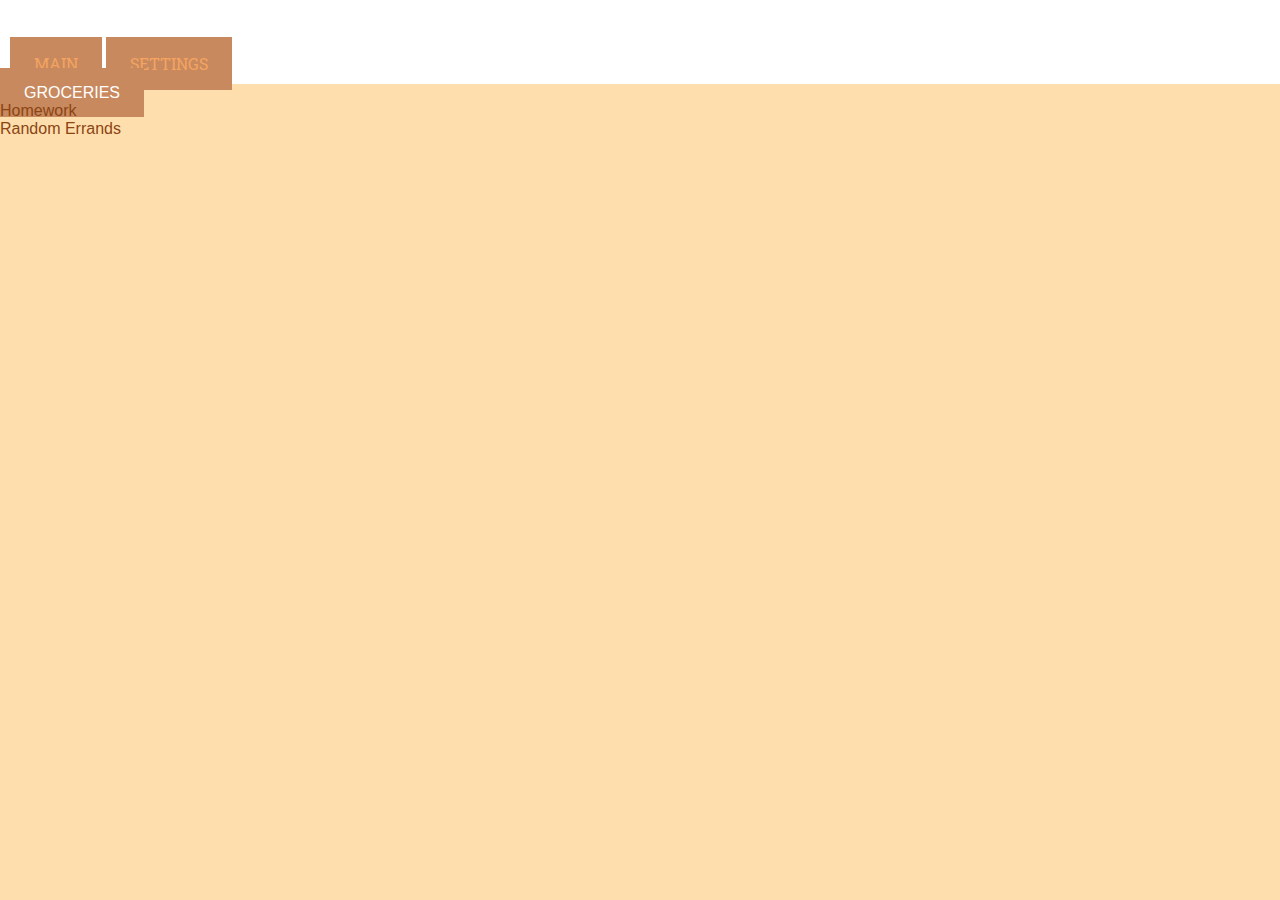
<file: index.html>
<!DOCTYPE html>
<html>
	<head>
	<title>ToDo App</title>
		<meta charset="UTF-8">
	<!-- styles -->
	<link rel = "stylesheet" type ="text/css" href="style.css">
	<!-- fonts -->
	<link href="https://fonts.googleapis.com/css?family=Roboto|Roboto+Slab"
	rel="stylesheet">


	</head>
	<body>
		<header>
			<h1> My ToDo Lists</h1>
			<nav>
				<a href ="index.html"> main</a> 
				<a href = "settings.html"> settings</a>
			</nav>
		</header>
		<div id = "todo-lists">
			<div class = "list">
				<a href ="list.html">Groceries</a>
			</div>
			<div class = "list">
				Homework
			</div>
			<div class = "list">
				Random Errands
			</div>
		</div>
	</body>
</html>
</file>
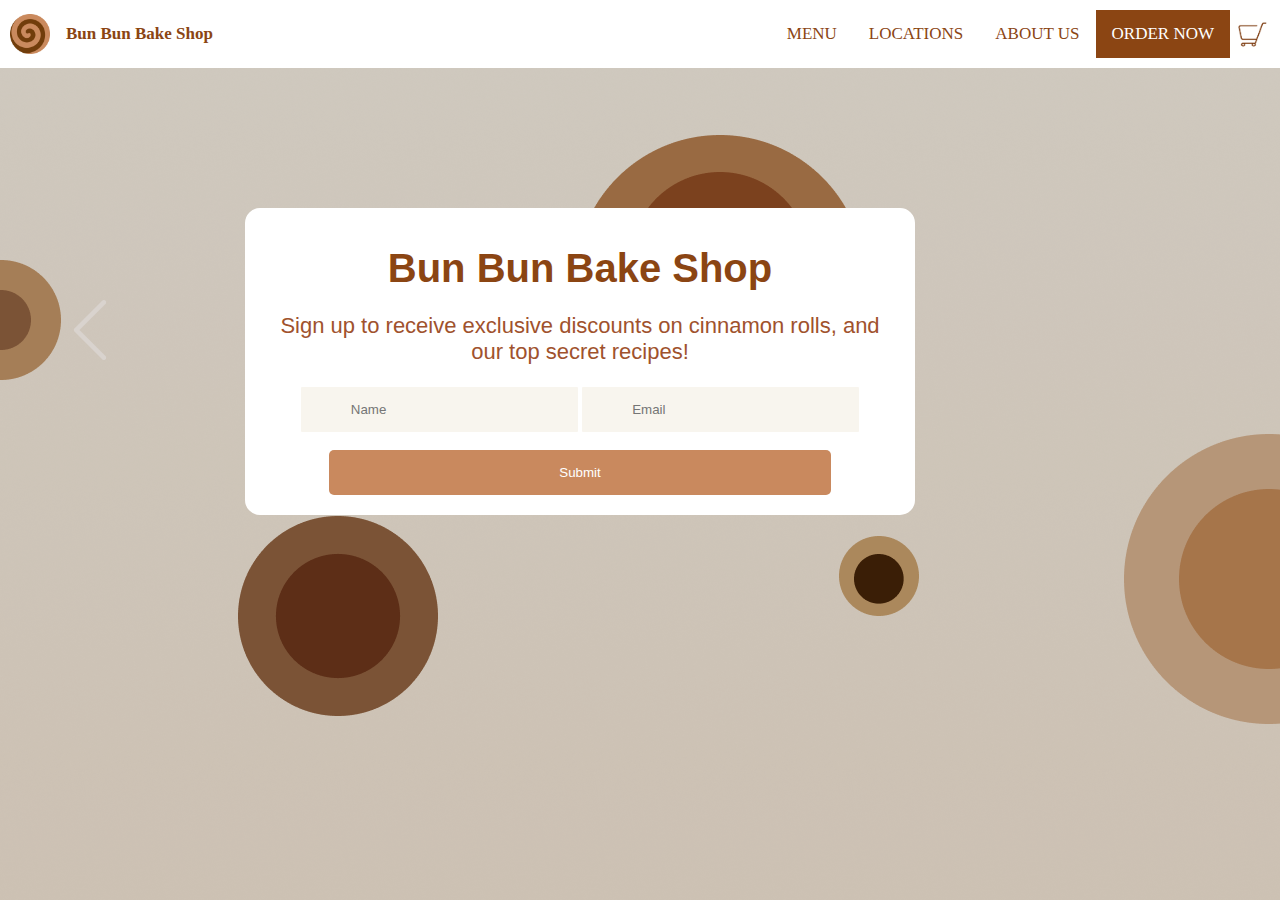
<file: Discounts.html>
<!DOCTYPE html>
<html>
	<head>
	<title>Bun Bun Bake Shop</title>
		<meta charset="UTF-8">
	<!-- styles -->
	<link rel = "stylesheet" type ="text/css" href="style.css">
	<script type="text/javascript" src="main.js"></script>
	<!-- fonts -->
	<link href="https://fonts.googleapis.com/css?family=Roboto"
	rel="stylesheet">


	</head>
	<body class="home">
		<header>
			<!-- Navigation Bar -->

			<div class="topnav">	
				<div>
					<img src="logo.png" alt="brand" onclick="window.location.href='HomePage.html';">
					<span class="stylish">Bun Bun Bake Shop</span>
				</div>

				<div class ="things">		
					<a href="MenuPage.html">Menu</a>
					<a href="LocationPage.html">Locations</a>
					<a href="#aboutus">About Us </a>
					<a class="active" href="#home">Order Now</a>
					<img src="cart.png" alt="sh" onclick="window.location.href='ShoppingCart.html';">
				</div>	
			</div>

		</header>
			
			<!-- Cinnamon Roll Image + Site Description -->

			<div id = "box5">
				<div class="square2">
					<br>
					<h1 class="words">Bun Bun Bake Shop </h1>
                    <h3 class="words_light">Sign up to receive exclusive discounts on cinnamon rolls, and our top secret recipes!</h3>
                    
                    <div class="flex-vertical-container">
                        <input type="text" class ="input1" placeholder="Name" name="fname">
                        <input type="text" class ="input1" placeholder="Email" name="lname">
                    </div>
    
                    <br>
					<button type="button" onclick="window.location.href='HomePage.html';" class = "discount_button">Submit</button>

				</div>
			</div>

	</body>
</html>
</file>
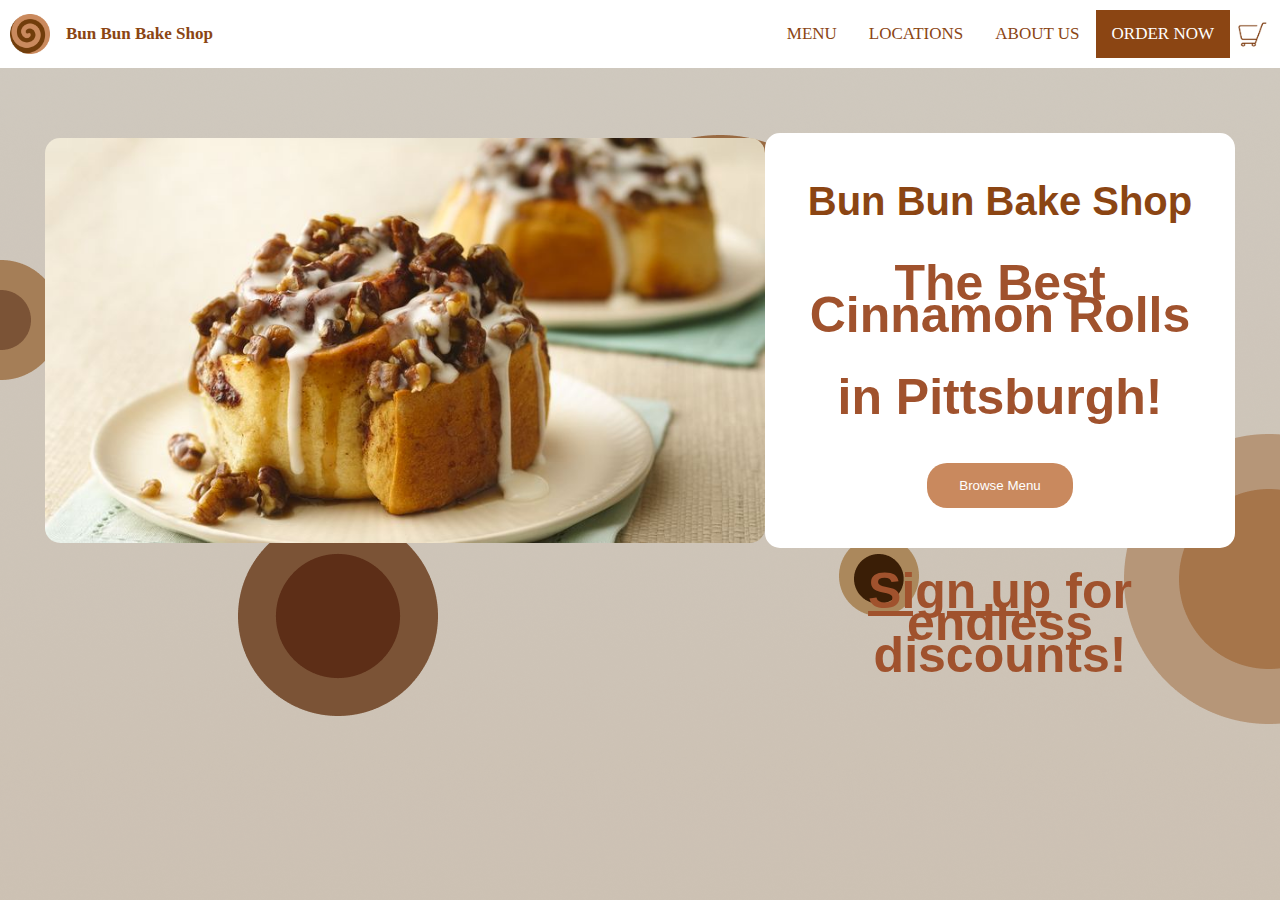
<file: HomePage.html>
<!DOCTYPE html>
<html>
	<head>
	<title>Bun Bun Bake Shop</title>
		<meta charset="UTF-8">
	<!-- styles -->
	<link rel = "stylesheet" type ="text/css" href="style.css">
	<!-- fonts -->
	<link href="https://fonts.googleapis.com/css?family=Roboto"
	rel="stylesheet">


	</head>
	<body class="home">
		<header>
			<!-- Navigation Bar -->

			<div class="topnav">	
				<div>
					<img src="logo.png" alt="brand" onclick="window.location.href='HomePage.html';">
					<span class="stylish">Bun Bun Bake Shop</span>
				</div>

				<div class ="things">		
					<a href="MenuPage.html">Menu</a>
					<a href="LocationPage.html">Locations</a>
					<a href="#aboutus">About Us </a>
					<a class="active" href="#home">Order Now</a>
					<img src="cart.png" alt="sh">
				</div>	
			</div>

		</header>
			
			<!-- Cinnamon Roll Image + Site Description -->

			<div id = "box">
				<img src="cinn_roll.jpeg" alt="Cinnamon Roll" class= "rr">
				<div class="square">
					<br>
					<h1 class="words">Bun Bun Bake Shop </h1>
					<h3 class="words1">The Best Cinnamon Rolls</h3>
					<h3 class="words1">in Pittsburgh!</h3>
					<button type="button" class = "button" onclick="window.location.href='MenuPage.html';">Browse Menu</button>
					<h4 class="words1"><u>Sign up</u> for endless discounts! </h4>

				</div>
			</div>

	</body>
</html>
</file>
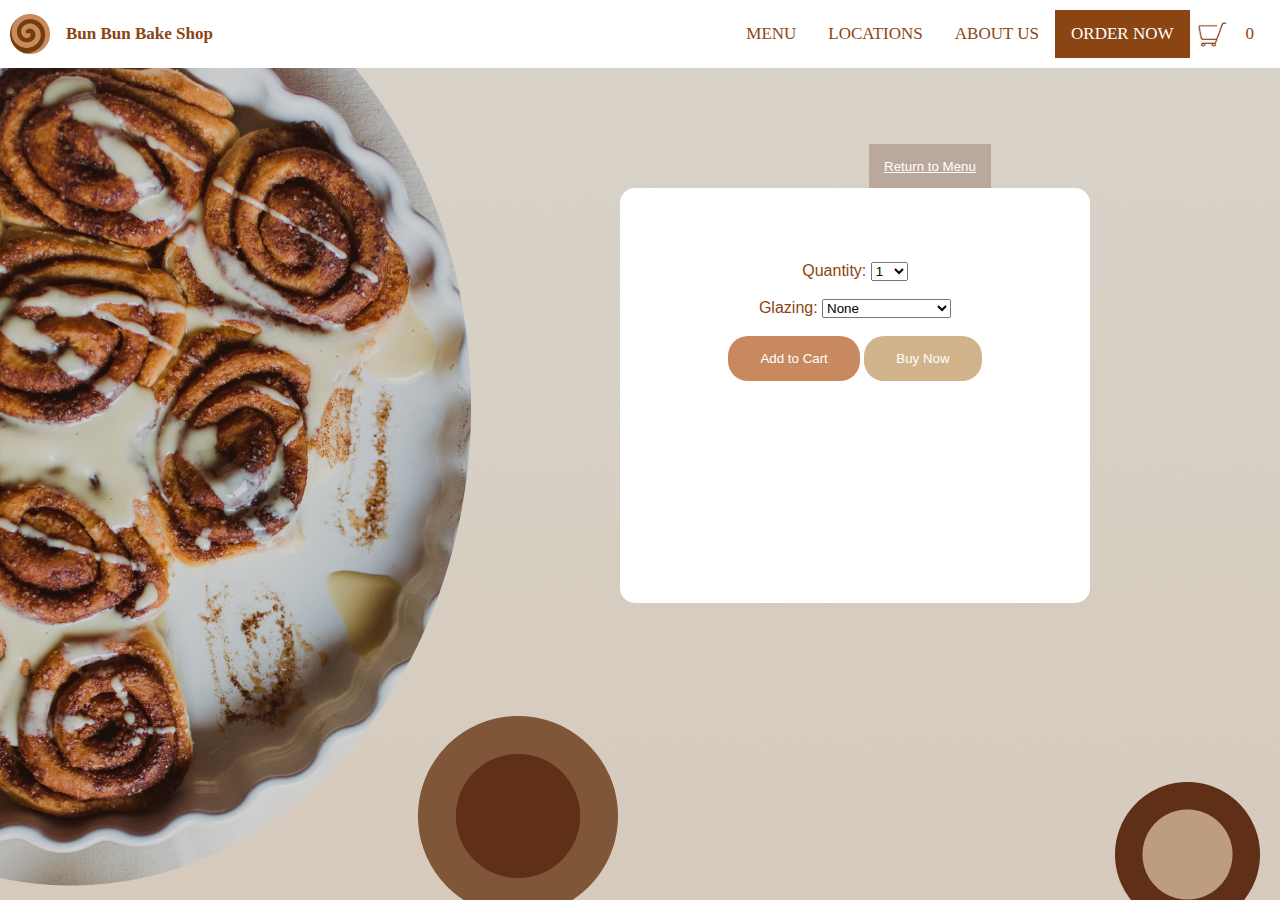
<file: ItemDetails.html>
<!DOCTYPE html>
<html>
	<head>
	<title>Bun Bun Bake Shop</title>
		<meta charset="UTF-8">
	<!-- styles -->
	<link rel = "stylesheet" type ="text/css" href="style.css">
	<script type="text/javascript" src="main.js"></script>
	<!-- fonts -->
	<link href="https://fonts.googleapis.com/css?family=Roboto"
	rel="stylesheet">
	
	<script>
		var title7 = {
		  price: 6.25,
		  name: "Original",
		  id: "original_cart",
		};
	
		var title8 = {
		  price: 6.25,
		  name: "Original Gluten Free",
		  id: "gluten_cart",
		};

		var title9 = {
		  price: 6.25,
		  name: "Blackberry",
		  id: "blackberry_cart",
		};

		var title10 = {
		  price: 6.25,
		  name: "Pumpkin Spice",
		  id: "pumpkin_cart",
		};

		var title11 = {
		  price: 6.25,
		  name: "Walnut",
		  id: "walnut_cart",
		};

		var title12 = {
		  price: 6.25,
		  name: "Caramel Pecan",
		  id: "pecan_cart",
		};

		var cart = JSON.parse(localStorage.getItem("cart") || "{}");
		console.log(cart);
		
		localStorage.setItem(title7.id, JSON.stringify(title7));
		localStorage.setItem(title8.id, JSON.stringify(title8));
		localStorage.setItem(title9.id, JSON.stringify(title9));
		localStorage.setItem(title10.id, JSON.stringify(title10));
		localStorage.setItem(title11.id, JSON.stringify(title11));
		localStorage.setItem(title12.id, JSON.stringify(title12));

		function addCount(cakeid) {
			if (cakeid in cart) {
				cart[cakeid] += 1;
			} else {
				cart[cakeid] = 1;
			}
			localStorage.setItem("cart", JSON.stringify(cart));
			console.log(cart);
			}
			
	</script>

	</head>
	<body onload="transferDetails()" class="item">
	
		<header>
			<!-- Navigation Bar -->

			<div class="topnav">	
				<div>
					<img src="logo.png" alt="brand" onclick="window.location.href='HomePage.html';">
					<span class="stylish">Bun Bun Bake Shop</span>
				</div>

				<div class ="things">		
					<a href="MenuPage.html">Menu</a>
					<a href="LocationPage.html">Locations</a>
					<a href="#aboutus">About Us </a>
					<a class="active" href="#home">Order Now</a>
					<img src="cart.png" alt="sh" onclick="window.location.href='ShoppingCart.html';">
					<a id="cartCount" href="ShoppingCart.html">0</a>		
				</div>	
			</div>

			</header>

			<!-- <h1 id="test2" class="words">Caramel Pecan Buns </h1> -->
		

			<div class="box2" >
				<div class="square">
					<br>
					<h1 id="productname" class = "words6"></h1>
					<h2 id="productdesc" class = "words5"></h2>
					<h2 id="productprice" class = "words_light"></h2>
					<!-- <h1 id="textchange" onclick="myFunction()">Item Name</h1> -->
					<!-- <h3 class="words3">Our Caramel Pecan Buns are a go-to delight for any Pittsburghers who crave a crispy treat.</h3> -->
					<!-- <label> Price: $3 </label> -->
					<br>
			
					<!-- Quantity Dropdown -->

					<form>
						<label>Quantity:</label>
						<select id="num">
						  <option value="1">1</option>
						  <option value="3">3</option>
						  <option value="6">6</option>
						  <option value="12">12</option>
						</select>
						<br>
						<br>
					  </form>

					<!-- Glazing Dropdown -->

					<form>
						<label for="glaze">Glazing:</label>
						<select id="glaze">
						  <option value="None">None</option>
						  <option value="Sugar-Milk">Sugar-Milk</option>
						  <option value="Vanilla-Milk">Vanilla-Milk</option>
						  <option value="Double-Chocolate">Double-Chocolate</option>
						</select>
						<br><br>
					  </form>

		
					<div class="flex-vertical-container">
						<!-- <button type="button" onclick="window.location.href='ShoppingCart.html';" class = "button">Add to Cart </button> -->
						<h1 id="glazing"></h1>

						<input type="button" value="Add to Cart" onclick="addToCart()" class = "button">
						<!-- <input type="button" onclick="addCurrentItem" value="Add to Cart"/> -->
						<button type="button" class = "button3">Buy Now </button> 
					</div>
					<br>
					<br>
					<!-- <div>
						<h1></h1>
						<input type="button" onclick="addCount('Original')" value="Add to Cart - Original"/>
	
						<input type="button" onclick="addCount('Original Gluten Free')"value="Add to Cart - Original Gluten Free"/>
	
						<input type="button" onclick="addCount('Blackberry')" value="Add to Cart - Blackberry"/>
	
						<input type="button" onclick="addCount('Pumpkin')" value="Add to Cart - Pumpkin"/>
						
						<input type="button" onclick="addCount('Walnut')" value="Add to Cart - Walnut"/>
	
						<input type="button" onclick="addCount('Caramel Pecan')" value="Add to Cart - Caramel Pecan"/>
	
						<a href="ShoppingCart.html">cart page</a>
					</div> -->



				
				</div>
			</div>


			<div id = "box4">
				<button type="button" class = "button4" onclick="window.location.href='MenuPage.html';"><u>Return to Menu</u> </button>

			</div>	
	</body>
</html>
</file>
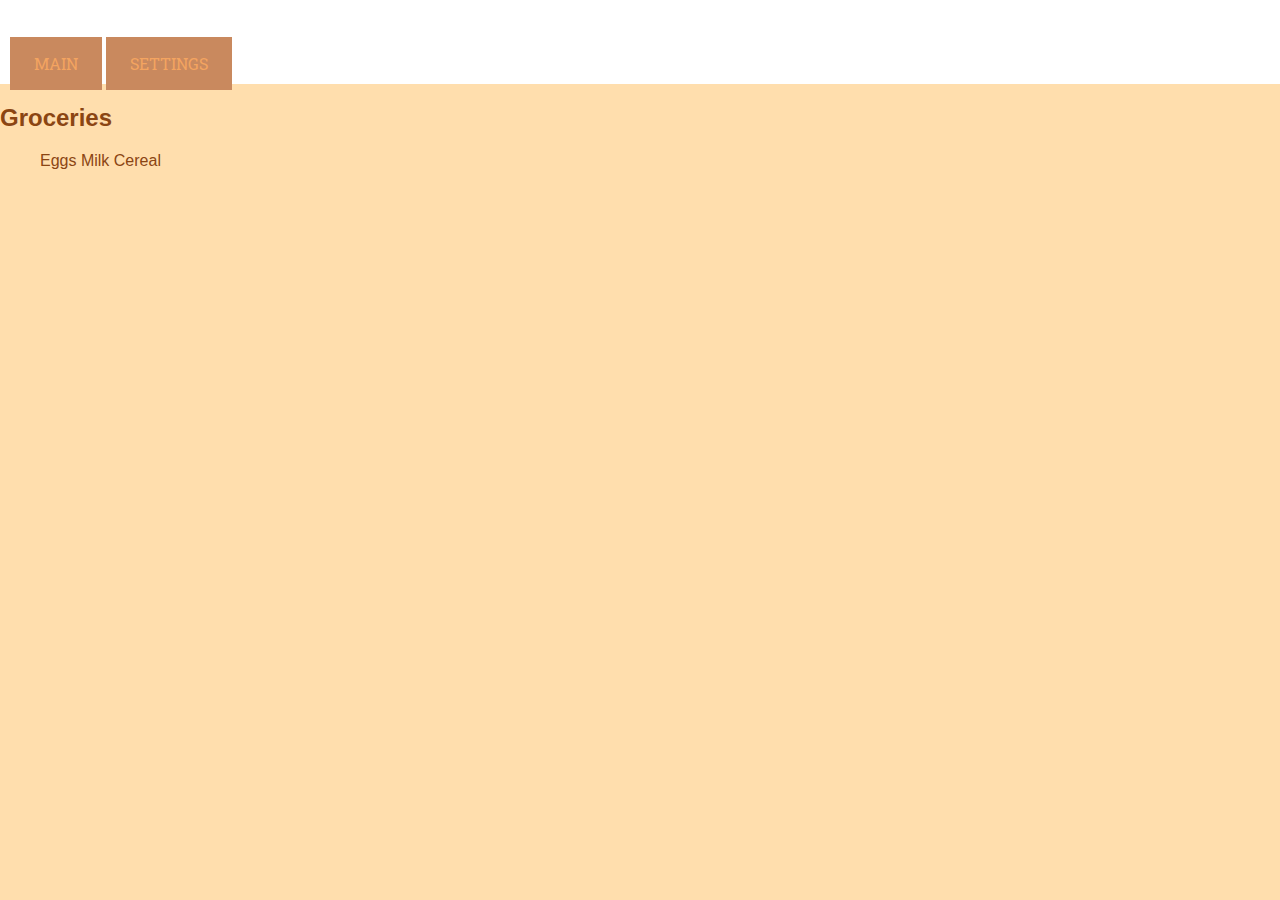
<file: list.html>
<!DOCTYPE html>
<html>
	<head>
	<title>ToDo App</title>
        <meta charset="UTF-8">
        
    <!-- styles -->
	<link rel = "stylesheet" type ="text/css" href="style.css">
	<!-- fonts -->
	<link href="https://fonts.googleapis.com/css?family=Roboto|Roboto+Slab"
    rel="stylesheet">
    
	</head>
	<body>
		<header>
			<h1> My ToDo Lists</h1>
			<nav>
				<a href ="index.html"> main</a>
				<a href = "settings.html"> settings</a>
			</nav>
		</header>
		<div id = "todo-lists">
			<div class = "list">
				<h2 class = "list-title">Groceries</h2>
                <ol>
                    <li>Eggs</li>
                    <li>Milk</li>
                    <li>Cereal</li>
                </ol>

            </div>
		</div>
	</body>
</html>
</file>
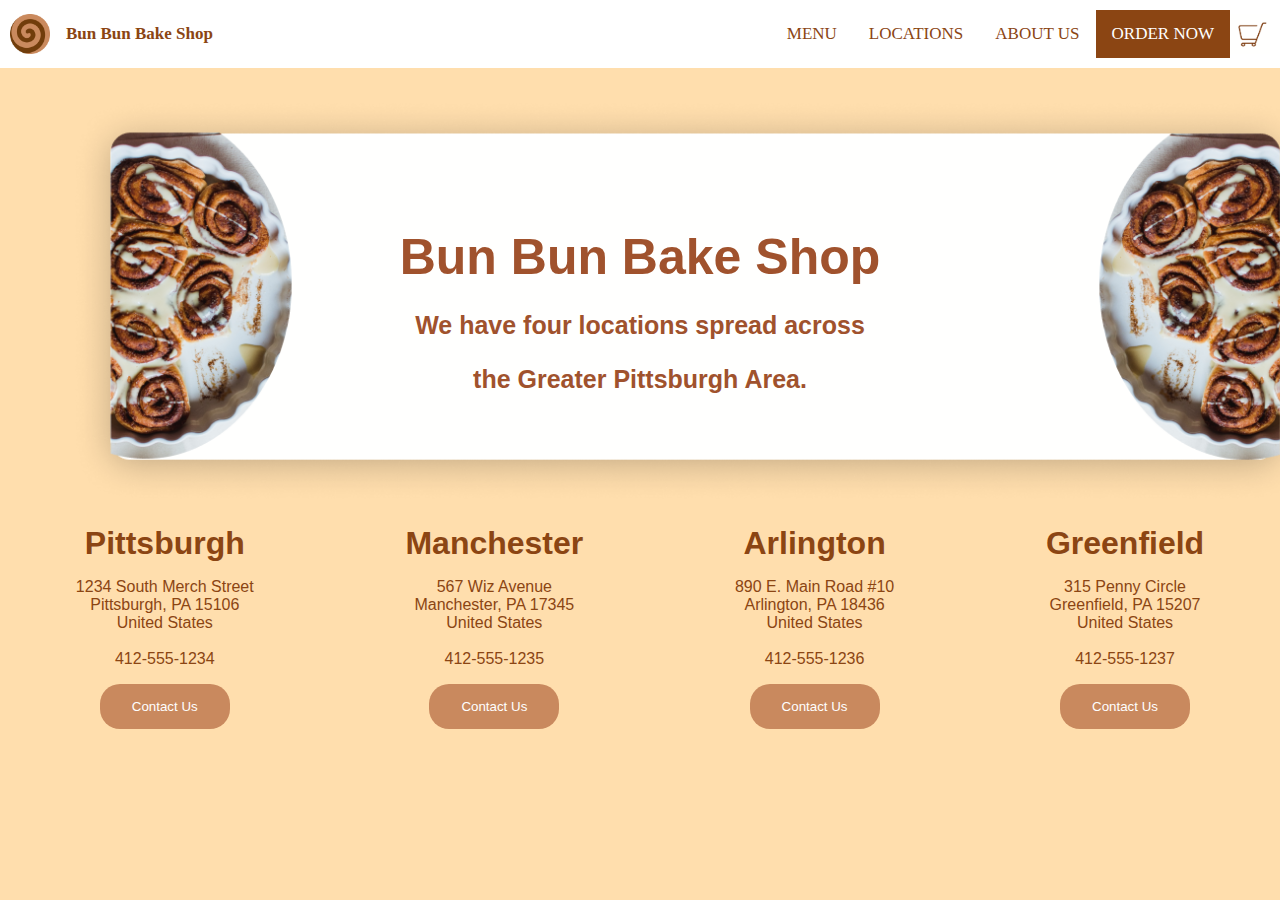
<file: LocationPage.html>
<!DOCTYPE html>
<html>
	<head>
	<title>Bun Bun Bake Shop</title>
		<meta charset="UTF-8">
	<!-- styles -->
	<link rel = "stylesheet" type ="text/css" href="style.css">
	<script type="text/javascript" src="main.js"></script>
	<!-- fonts -->
	<link href="https://fonts.googleapis.com/css?family=Roboto"
	rel="stylesheet">


	</head>
	<body>
		<header>
			<!-- Navigation Bar -->
			<div class="topnav">	
				<div>
					<img src="logo.png" alt="brand" onclick="window.location.href='HomePage.html';">
					<span class="stylish">Bun Bun Bake Shop</span>
				</div>

				<div class ="things">		
					<a href="MenuPage.html">Menu</a>
					<a href="LocationPage.html">Locations</a>
					<a href="#aboutus">About Us </a>
					<a class="active" href="#home">Order Now</a>
					<img src="cart.png" alt="sh" onclick="window.location.href='ShoppingCart.html';">
				</div>	
			</div>

			</header>

			<!-- Top Info Bar -->

			<div id="container">
				<img src="b1.png" alt="Pic1">
				<div class="content">
					<h1 class="words1">Bun Bun Bake Shop </h1>
					<h3 class="words2">We have four locations spread across</h3>
					<h3 class="words2">the Greater Pittsburgh Area.</h3>
				</div>
			</div>
			<!-- List of Menu Items-->

			<!--First Row-->
			<div id="place">
​
				<div class="flex-container">
​						

					<div class="flex-container">
						<div class="flex-vertical-container">
                            <h1>Pittsburgh</h1>
                            <p>1234 South Merch Street
                                <br>
                                Pittsburgh, PA 15106
                                <br>
								United States 
								<br>
								<br>
								412-555-1234</p>
							<button type="button" class="button">Contact Us</button>
						</div>
					</div>
​
					<div class="flex-container">
						<div class="flex-vertical-container">
							<h1>Manchester</h1>
							<p>567 Wiz Avenue 
                                <br>
                                Manchester, PA 17345
                                <br>
								United States
								<br>
								<br>
								412-555-1235</p>
							<button type="button" class="button" >Contact Us</button>
						</div>
                    </div>
                    
                    <div class="flex-container">
						<div class="flex-vertical-container">
							<h1>Arlington</h1>
							<p>890 E. Main Road #10
                                <br>
                                Arlington, PA 18436
                                <br>
								United States 
								<br>
								<br>
								412-555-1236</p>
							<button type="button" class="button" >Contact Us</button>
						</div>
                    </div>
                    
                    <div class="flex-container">
						<div class="flex-vertical-container">
							<h1>Greenfield</h1>
							<p>315 Penny Circle
                                <br>
                                Greenfield, PA 15207
                                <br>
								United States
								<br>
								<br>
								412-555-1237 </p>
							<button type="button" class="button" >Contact Us</button>
						</div>
					</div>
					
					
				</div>

			</div>		
	</body>
</html>
</file>
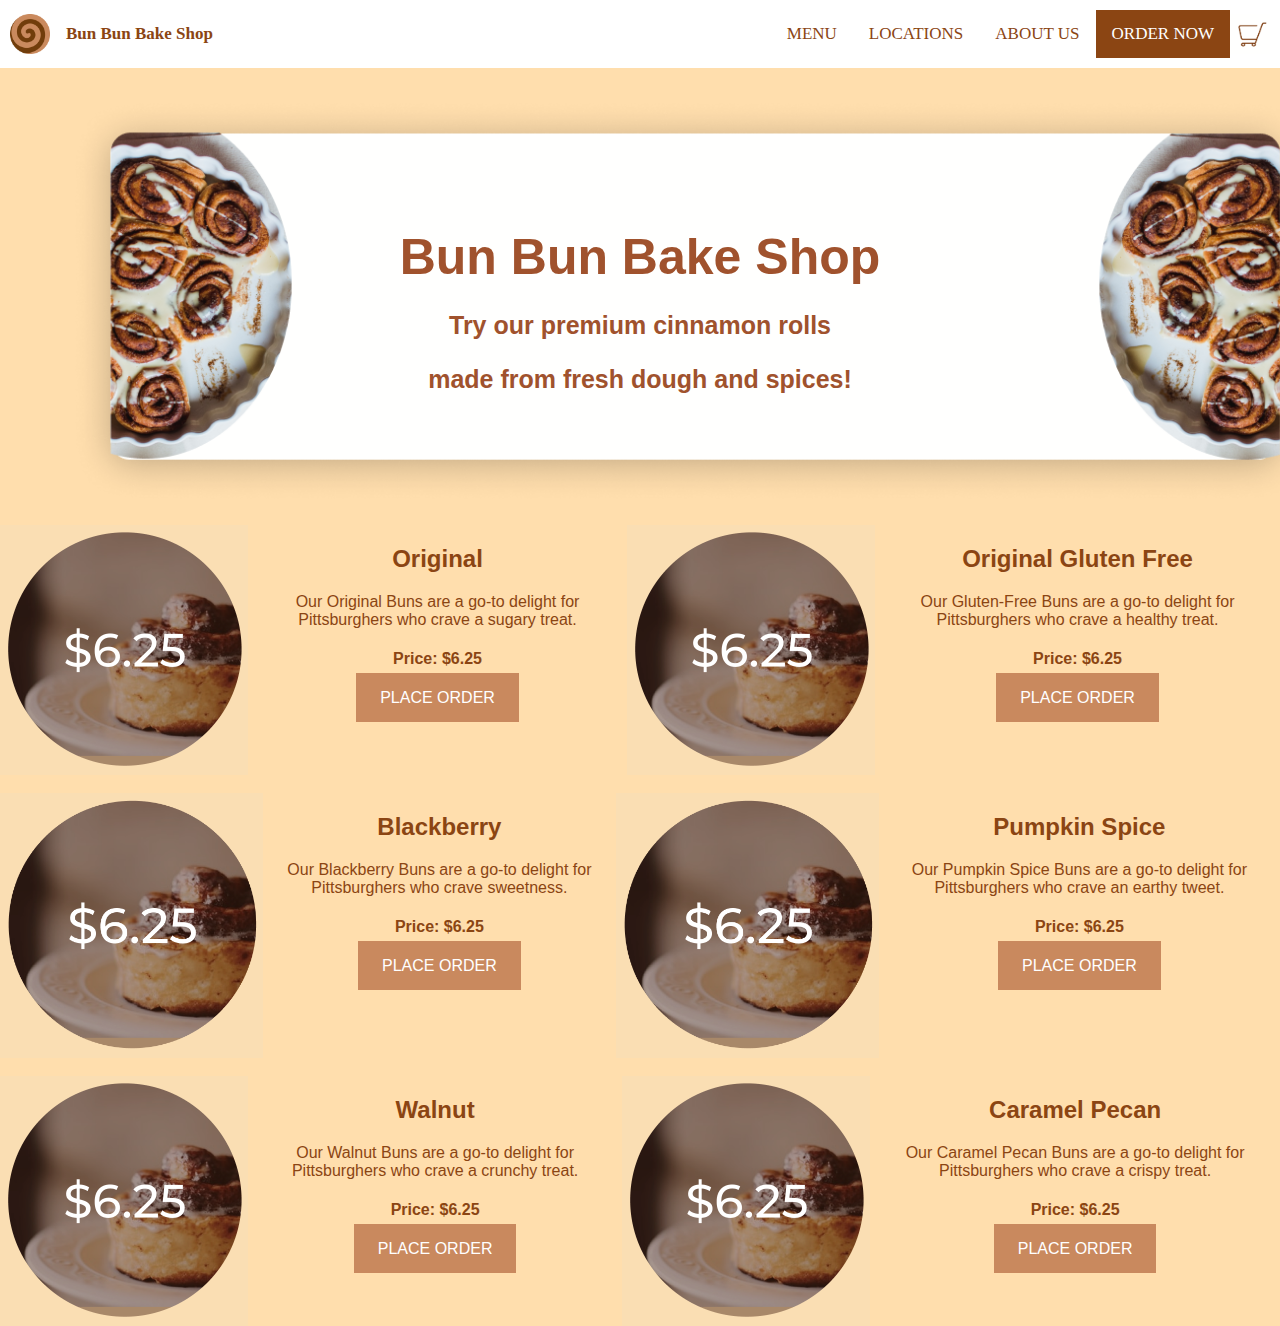
<file: MenuPage.html>
<!DOCTYPE html>
<html>
	<head>
	<title>Bun Bun Bake Shop</title>
		<meta charset="UTF-8">
	<!-- styles -->
	<link rel = "stylesheet" type ="text/css" href="style.css">
	<script type="text/javascript" src="main.js"></script>
	<!-- fonts -->
	<link href="https://fonts.googleapis.com/css?family=Roboto"
	rel="stylesheet">

	<script>
		var title1 = {
		  price: 6.25,
		  name: "Original",
		  id: "original",
		  description: "Our Original Buns are a go-to delight for Pittsburghers who crave a sugary treat."
		};
	
		var title2 = {
		  price: 6.25,
		  name: "Original Gluten Free",
		  id: "gluten",
		  description: "Our Gluten-Free Buns are a go-to delight for Pittsburghers who crave a healthy treat."
		};

		var title3 = {
		  price: 6.25,
		  name: "Blackberry",
		  id: "blackberry",
		  description: "Our Blackberry Buns are a go-to delight for Pittsburghers who crave sweetness."
		};

		var title4 = {
		  price: 6.25,
		  name: "Pumpkin Spice",
		  id: "pumpkin",
		  description: "Our Pumpkin Spice Buns are a go-to delight for Pittsburghers who crave an earthy tweet."
		};

		var title5 = {
		  price: 6.25,
		  name: "Walnut",
		  id: "walnut",
		  description: "Our Walnut Buns are a go-to delight for Pittsburghers who crave a crunchy treat."
		};

		var title6 = {
		  price: 6.25,
		  name: "Caramel Pecan",
		  id: "pecan",
		  description: "Our Caramel Pecan Buns are a go-to delight for Pittsburghers who crave a crispy treat."
		};

		var cart = JSON.parse(localStorage.getItem("cart") || "{}");
		console.log(cart);

		localStorage.setItem(title1.id, JSON.stringify(title1));
		localStorage.setItem(title2.id, JSON.stringify(title2));
		localStorage.setItem(title3.id, JSON.stringify(title3));
		localStorage.setItem(title4.id, JSON.stringify(title4));
		localStorage.setItem(title5.id, JSON.stringify(title5));
		localStorage.setItem(title6.id, JSON.stringify(title6));
	  </script>
	  
	</head>
	<body>
		<header>
			<!-- Navigation Bar -->
			<div class="topnav">	
				<div>
					<img src="logo.png" alt="brand" onclick="window.location.href='HomePage.html';">
					<span class="stylish">Bun Bun Bake Shop</span>
				</div>

				<div class ="things">		
					<a href="MenuPage.html">Menu</a>
					<a href="LocationPage.html">Locations</a>
					<a href="#aboutus">About Us </a>
					<a class="active" href="#home">Order Now</a>
					<img src="cart.png" alt="sh" onclick="window.location.href='ShoppingCart.html';">
				</div>	
			</div>

			</header>

			<!-- Top Info Bar -->

			<div id="container">
				<img src="b1.png" alt="Pic1">
				<div class="content">
					<h1 class="words1">Bun Bun Bake Shop </h1>
					<h3 class="words2">Try our premium cinnamon rolls</h3>
					<h3 class="words2">made from fresh dough and spices!</h3>
				</div>				
			</div>

		
			<!-- List of Menu Items-->

			<!--First Row-->
			<div class="place">
​
				<div class="flex-container">
​
					<div class="flex-container">
						<img src="circle_bun.png" alt ="bun" class="pic"/>
						<div class="flex-vertical-container">
							<!-- <h2 id="demo">Original</h2> -->
							<h2>Original</h2>
							<p>Our Original Buns are a go-to delight for Pittsburghers who crave a sugary treat. </p>
							<h4>Price: $6.25</h4>
							<a id="test1" class="choose" href="ItemDetails.html?product_type=original">Place Order</a> 

							<!-- <button type="button" id="test" class="button" href="ItemDetails.html?original">Place Order</button>  -->
							<!-- <button type="button" class = "button" onclick="newPage(); myFunction()">Place Order</button> -->

						</div>
					</div>
​
					<div class="flex-container">
						<img src="circle_bun.png" alt ="bun" class="pic"/>
						<div class="flex-vertical-container">
							<h2>Original Gluten Free</h2>
							<p>Our Gluten-Free Buns are a go-to delight for Pittsburghers who crave a healthy treat. </p>
							<h4>Price: $6.25</h4>
							<a id="test2" class="choose" href="ItemDetails.html?product_type=gluten">Place Order</a> 
						</div>
					</div>
					
					
				</div>

			</div>


			<!--Second Row-->

				​
				<div class="flex-container">
				​
						<div class="flex-container">
							<img src="circle_bun.png" alt ="bun" class="pic2"/>
							<div class="flex-vertical-container">
								<h2>Blackberry</h2>
								<p>Our Blackberry Buns are a go-to delight for Pittsburghers who crave sweetness. </p>
								<h4>Price: $6.25</h4>
								<a id="test3" class="choose" href="ItemDetails.html?product_type=blackberry">Place Order</a> 
							</div>
						</div>
				​
						<div class="flex-container">
							<img src="circle_bun.png" alt ="bun" class="pic2"/>
							<div class="flex-vertical-container">
								<h2>Pumpkin Spice</h2>
								<p>Our Pumpkin Spice Buns are a go-to delight for Pittsburghers who crave an earthy tweet. </p>
								<h4>Price: $6.25</h4>
								<a id="test4" class="choose" href="ItemDetails.html?product_type=pumpkin">Place Order</a> 
							</div>
						</div>
										
				</div>
				

			<!--Third Row-->
				​
				<div class="flex-container">
				​
						<div class="flex-container">
							<img src="circle_bun.png" alt ="bun" class="pic"/>
							<div class="flex-vertical-container">
								<h2>Walnut</h2>
								<p>Our Walnut Buns are a go-to delight for Pittsburghers who crave a crunchy treat. </p>
								<h4>Price: $6.25</h4>
								<a id="test5" class="choose" href="ItemDetails.html?product_type=walnut">Place Order</a> 
							</div>
						</div>
				​
						<div class="flex-container">
							<img src="circle_bun.png" alt ="bun" class="pic"/>
							<div class="flex-vertical-container">
								<h2>Caramel Pecan</h2>
								<p>Our Caramel Pecan Buns are a go-to delight for Pittsburghers who crave a crispy treat. </p>
								<h4>Price: $6.25</h4>
								<a id="test6" class="choose" href="ItemDetails.html?product_type=pecan">Place Order</a> 
								<!-- <button type="button" class = "button" onclick="window.location.href='ItemDetails.html';">Place Order</button> -->
							</div>
						</div>
										
				</div>
	</body>
</html>
</file>
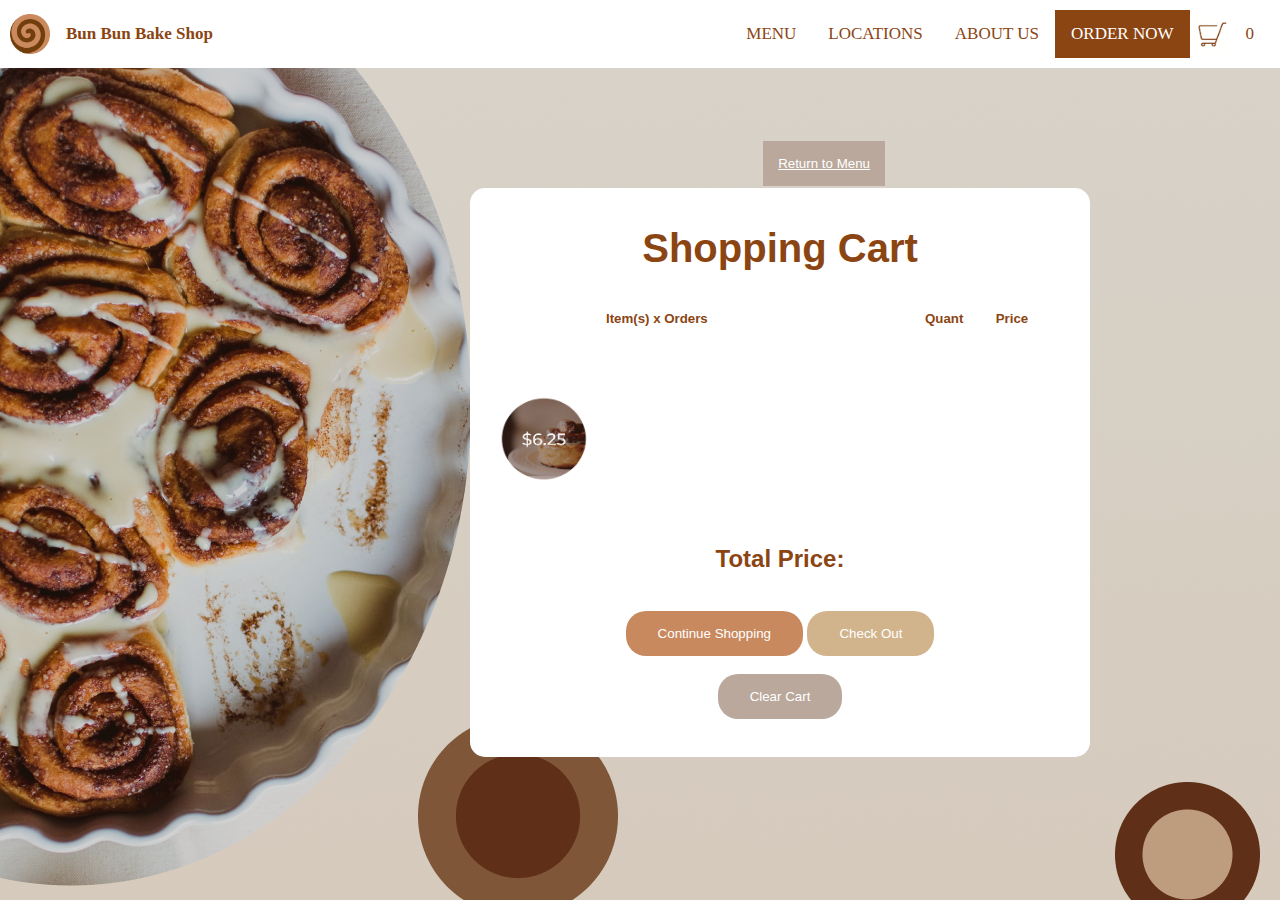
<file: ShoppingCart.html>
<!DOCTYPE html>
<html>

<head>
	<title>Bun Bun Bake Shop</title>
	<meta charset="UTF-8">
	<!-- styles -->
	<link rel="stylesheet" type="text/css" href="style.css">
	<script type="text/javascript" src="main.js"></script>
	<!-- fonts -->
	<link href="https://fonts.googleapis.com/css?family=Roboto" rel="stylesheet">
</head>

<body class="item" onload="loadCart()">
	<header>
		<!-- Navigation Bar -->

		<div class="topnav">
			<div>
				<img src="logo.png" alt="brand" onclick="window.location.href='HomePage.html';">
				<span class="stylish">Bun Bun Bake Shop</span>
			</div>

			<div class="things">
				<a href="MenuPage.html">Menu</a>
				<a href="LocationPage.html">Locations</a>
				<a href="#aboutus">About Us </a>
				<a class="active" href="#home">Order Now</a>
                <img src="cart.png" alt="sh" onclick="window.location.href='ShoppingCart.html';">
                <a id="cartCount" href="ShoppingCart.html">0</a>		
			</div>
		</div>

	</header>


	<div class="box2">
		<div class="square_s">
			<br>
	
			<h1 class="words">Shopping Cart </h1>

			​ <div id="items">

                <img src="plain.png" class="small_circle" alt="bun"/>
				<div class="flavor">
					<h5>Item(s) x Orders</h5>
				</div>

				<div class="">
					<h5>Quant</h5>
				</div>
				<div class="">
					<h5>Price</h5>
				</div>
				
				<!--First Row-->
                <img src="six_white.png" class="small_circle" alt="bun"/>
				<div class="flavor">
					<!-- <h1 id="productname1" class = "words6"></h1>
					<h2 id="productglaze" class = "words_light"></h2> -->
					<h1 id="cartinfo" class=words_light></h1>
				</div>


				<div class="flavor">
					<h1 id="quant" class=words_light></h1>	
				</div>

				<div class="">
					<h1 id="priceinput" class=words_light></h1>
				</div>

			

			</div>

			<br>
			<br>

			<div class="flex-vertical-container">
				<h2>Total Price:</h2>
				<h1 id="totalprice" class=words_light></h1>
				<br>
				<button type="button" class="button">Continue Shopping </button>
				<button type="button" class="button3">Check Out </button> </div>
				<br>
				<input type="button" onClick="clearCart()" value="Clear Cart" class="button5" />
			<br>
			<br>

		</div>
	</div>


	<div id="box3">
		<button type="button" class="button4" onclick="window.location.href='MenuPage.html';"><u>Return to Menu</u>
		</button>
	</div>
</body>

</html>
</file>
<file: style.css>
/*********** GENERAL ************/

header {
    text-align: center;
    }
    
    body {
        margin: 0;
        background-color:navajowhite;
    }
    
    .home {
        background-image: url('background.png');
    }
    
    .stylish {
        font-weight: bold;
        color: saddlebrown;
      }
    .item {
        background-image: url('back1.png');
    }

    .button {
        background-color: #C9895E;
        color: white;
        padding: 15px 32px;
        display: inline-block;
        border: none;
        border-radius: 20px;
    
    }

    .discount_button {
        background-color: #C9895E;
        color: white;
        padding: 15px 230px;
        display: inline-block;
        border: none;
        border-radius: 5px;
    }

    .input1{
        background-color: #F8F5EE;
        padding: 15px 50px;
        border-radius: 1px;
        border: none;

    
    }
    /*********** HEADER ************/
       
    header {
        text-align: center;
        padding: 10px;
        background-color: saddlebrown;
        color: white;
    }
    
    body {
        margin: 0;
        color: saddlebrown;
    }
    
    h1 {
        margin: 0;
    }
    /*********** HOME PAGE ************/
    
    #box{
        width: 100%;
        height: 405px;
        margin-top: 70px; 
        display: flex;
        text-align: center;
        justify-content: center;
        align-items: center;
        line-height: 200%;
    }

      
    #box2{
        height: 405px;
        margin-top: 120px; 
        display: flex;
        text-align: center;
        justify-content: center;
        align-items: center;
        line-height: 200%;
    }

    #box4{
        height: 80px;
        margin-top:75px;
        margin-left: 580px;
        text-align: center;
        justify-content: center;
        align-items: center;
    }
    .square {
        background-color: #ffffff;
        border-radius: 15px;
        border: 20px solid white;
        width: 430px;
        height: 375px;
    }

    .square_s {
        background-color: #ffffff;
        border-radius: 15px;
        border: 20px solid white;
        width: 580px;
    }

    .square2 {
        background-color: #ffffff;
        border-radius: 15px;
        border: 20px solid white;
        width: 630px;
    }
    
    .rr{
        border-radius: 15px;
    }
    
    .text {
        align-items: center; 
    }
    
    .words {
        font-size: 40px;
    }
    .words1 {
        color: sienna;
        font-size: 50px;
    }
    
    .words2 {
        color: sienna;
        font-size: 25px;
    }

    .words_light {
        color: sienna;
        font-size: 22px;
        font-weight: lighter;
    }
    .demo {
        color: sienna;
        font-size: 25px;
    }

    .words5 {
        color: sienna;
        font-size: 20px;
    }
    
    .words6 {
        color: saddlebrown;
        font-size: 40px;
    }
    /*********** MENU PAGE ************/
    
    #container {
        position: relative;
        margin-top: 30px; 
        text-align: center;
        align-items: center;
    }
    
    
    .content {
        position: absolute; 
        top: 130px; 
        left: 0; 
        width: 100%; 
        font-size: 22px;
    
    }
    
    .words4 {
        font-size: 30px;
    }
    /*********** ITEM DETAILS ************/
    
    #sq{
        margin-top: 100px;
        margin-right: 100px;
        text-align:center;
        align-items:center;
        height: 100px;
    
    }
    
    img {
        height: 405px;
    }
    
    .item {
        border-radius: 50%;
    }
    
    .box2{
        margin-top: 100px; 
        display: flex;
        text-align: center;
        right: 170px;
        position: absolute;
        padding: 20px;
    }
    
    #box3{
        margin-top: 52px; 
        display: flex;
        text-align: center;
        right: 375px;
        position: absolute;
        padding: 20px;
    }
    
    #box5{
        margin-top: 120px; 
        display: flex;
        text-align: center;
        right: 345px;
        position: absolute;
        padding: 20px;
    }
    .button3 {
        background-color:tan;
        color: white;
        padding: 15px 32px;
        display: inline-block;
        border: none;
        border-radius: 20px;
    
    }
    
    .button4 {
        margin-top: 1px; 
        background-color: #B9A89B;
        color: white;
        padding: 15px 15px;
        border: none;
    }

    .button5 {
        background-color: #B9A89B;
        color: white;
        padding: 15px 32px;
        display: inline-block;
        border: none;
        border-radius: 20px;
    
    }
    
    /*********** LOCATION PAGE ************/
    
    
    
    /*********** HEADER ************/
    
    header a {
        color: sandybrown;
        text-decoration: none;
    }
    
        
    body {
        margin: 0;
        color: saddlebrown;
        font-family: Roboto; 
    }
    header {
        text-align: left;
        padding: 10px;
        background-color: white;
        color: white;
        font-family: Roboto Slab;
    }
    
    ul {
        white-space: nowrap;
    }
    
    ul, li {
        list-style: none;
        display: inline;
    }
    
    /*********** NAVIGATION BAR ************/
    
    body {
        margin: 0;
        font-family: Arial, Helvetica, sans-serif;
    }
      
      .topnav {
        overflow: hidden;
        flex-direction:row;
        display:flex;
    }
    
      .topnav div{
        display:flex;
        flex-direction:row;
    }
    
      .topnav div:last-of-type{
        justify-self: end;
        margin-left: auto;
    }
      
      .topnav a {
        float: right;
        background-color: white;
        color: saddlebrown;
        text-align: center;
        padding: 14px 16px;
        text-decoration: none;
        font-size: 17px;
      }
    
      .topnav span {
          float: left;
          text-align: center;
          padding: 14px 16px;
          text-decoration: none;
          font-size: 17px;
    
      }
    
      .topnav img {
        height: 40px;
        width: 40px;
        align-self: center;
    }
    
      .topnav a:hover {
        background-color: #ddd;
        color: saddlebrown;
      }
      
      .topnav a.active {
        background-color: saddlebrown;
        color: white;
      }
      
    .things {
        align-self: end;
    }
      
    /*********** FLEXBOX LAYOUTS ************/
    
    .flex-container {
        display: flex;
        flex-direction: row;
        text-align: center;
        justify-content: center;
        flex-grow: 4;
    }
    ​
    .flex-vertical-container {
        display: flex;
        flex-direction: column;
        justify-content: space-between;
        text-align:center;
    }
    
    .flex-left {
        display: flex;    
        flex-direction: column;
        align-items: flex-start;
        flex-grow: 3;
        justify-content: center;
        margin-left: 20px;
    }
    
    .flex-left > h4 {
        margin-top: 2px;
        margin-bottom: 10px;
    }
    
    .flex-pad {
        display: flex;
        flex-direction: column;
        text-align:center;
        align-items: flex-end;
        flex-grow: 1;
        margin-left: 20px;
    }
    
    .flex-qq {
        display: flex;
        flex-direction: column;
        text-align: center;
        margin-left: 10px;
    }
    
    .flex-q {
        display: flex;
        flex-direction: column;
        text-align: center;
        margin-left: 20px;
    }
    
    .pic{
        width: 250px;
        height: 250px;
    }

    .pic2{
        width: 265px;
        height: 265px;
    }
    ​
    .new-button {
        background-color:#C9895E;
        color: white;
        padding: 15px 32px;
        display: inline-block;
        border: none;
        border-radius: 20px;
    }
     
    .small_circle {
        height: 100px;
        width: 110px;
    }
    
    #items {
        display: grid;
        grid-template-columns: 100px auto 5% 20%;
    }
    
    .flavor {
        text-align: left;
        margin-left: 1em;
    }
    
    a {
      background-color:#C9895E;
      color: white;
      padding: 1em 1.5em;
      text-decoration: none;
      text-transform: uppercase;
    }
    
    .choose a:hover {
      background-color: #555;
    }
    
    .choose a:active {
      background-color: black;
    }
</file>
